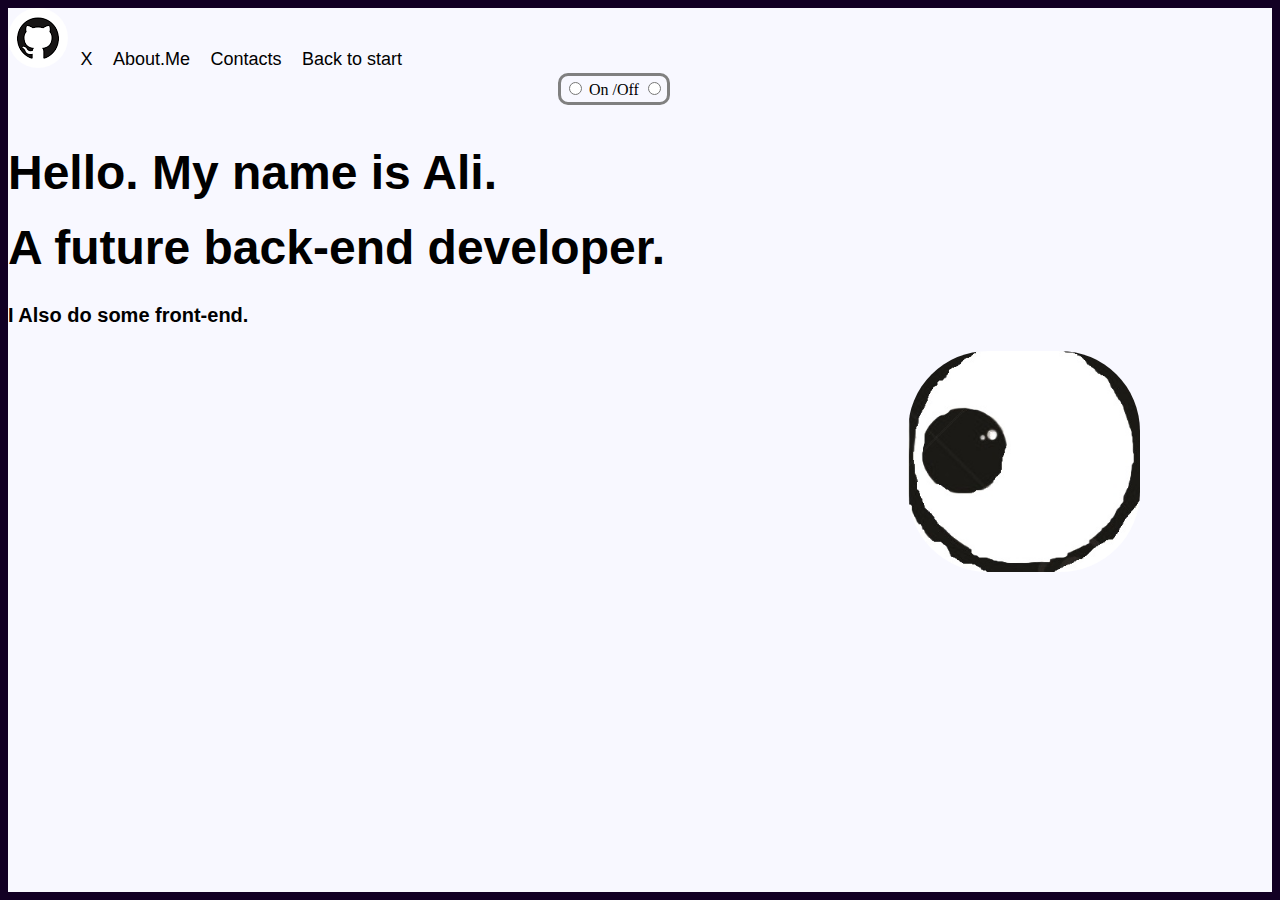
<file: PorfolioPage/public/index.html>
<html>
	<head>
		<title>My Porfolio</title>
		<link rel="icon" type="images/x-icon" href="porfolio.jpeg">
		<link rel="stylesheet" type="text/css" href="customize.css">
		<script src="Var.js"></script>
		<meta http-equiv="Content-Type" content="text/html; charset=utf-8">
	</head>
	<body>
		<div id="topstuff" style="font-family: 'Segoe UI', Tahoma, Geneva, Verdana, sans-serif;">
			<button type="button" id="projectbtn" style="background-color:ghostwhite; border-color: transparent; background: url(github.jpeg); height:60px; width:60px; border-radius: 80px;"></button>			
			<button type="button" id="twitterbtn" style="background-color: ghostwhite; border-color: transparent; font-family: 'Gill Sans', 'Gill Sans MT', Calibri, 'Trebuchet MS', sans-serif; font-size:large ">X</button>
			<button type= "button" id="aboutbtn" style="background-color: ghostwhite; border-color: transparent; font-family: 'Gill Sans', 'Gill Sans MT', Calibri, 'Trebuchet MS', sans-serif; font-size:large">About.Me</button>
			<button type="button" id="Contactbtn" style="background-color: ghostwhite; border-color: transparent; font-family: 'Gill Sans', 'Gill Sans MT', Calibri, 'Trebuchet MS', sans-serif; font-size:large">Contacts</button>
			<button type="button" id="Startbtn" style="background-color: ghostwhite; border-color: transparent; font-family: 'Gill Sans', 'Gill Sans MT', Calibri, 'Trebuchet MS', sans-serif; font-size:large">Back to start</button>
			</div>
			
		
		<table id="switchtb">
				<tr>
					<td>
						<input type="radio" id="switch" name="light_switch" value="On">
						<label>On</label>
						<label>/Off</label>
						<input type="radio" id="switch2" name="light_switch" value="Off">
					</td>
				</tr>
		</table>
		
		<div id="aboutme">
			<h1 style="font-size: 80px; font-family:'Gill Sans', 'Gill Sans MT', Calibri, 'Trebuchet MS', sans-serif ;">About.Me:</h1>
			<h4 style="font-size:20px; font-family:'Gill Sans', 'Gill Sans MT', Calibri, 'Trebuchet MS', sans-serif; margin-top:-40px; margin-left:40px;">Im a highschool student in Jamaica, New York. </h4>
			<h6 style="font-size:15px; font-family:'Gill Sans', 'Gill Sans MT', Calibri, 'Trebuchet MS', sans-serif; margin-top:-20px; margin-left:40px;">Since freshman year of highschool I had a love for helping</h6>
			<h6 style="font-size:15px; font-family:'Gill Sans', 'Gill Sans MT', Calibri, 'Trebuchet MS', sans-serif; margin-top:-30px; margin-left:40px;">people with complex issues. Such as math and science</h6>
			<h6 style="font-size:15px; font-family:'Gill Sans', 'Gill Sans MT', Calibri, 'Trebuchet MS', sans-serif; margin-top:-30px; margin-left:40px;">based questions. Giving great detail of how to solve that said issue.</h6>
			<h6 style="font-size:15px; font-family:'Gill Sans', 'Gill Sans MT', Calibri, 'Trebuchet MS', sans-serif; margin-top:-30px; margin-left:40px;">When I'm not solving issue/coding, You'll see me workout, study, and doing wrestling.</h6>
			<img src="Me.jpeg" width="10%" style="margin-left: 800px; margin-top:-300px; background-color: ghostwhite;">
		</div>	
		<div id="contacts">
			<h2 style="font-size: 20px; font-family:'Gill Sans', 'Gill Sans MT', Calibri, 'Trebuchet MS', sans-serif ;">My number:(+1)347-750-4280</h2>
			<h2 style="font-size: 20px; font-family:'Gill Sans', 'Gill Sans MT', Calibri, 'Trebuchet MS', sans-serif ;">My socials:</h2>
			<a href="https://www.instagram.com/itzyaboiiali/" id="Insta" style="color:black">Instagram</a>
			<a href="https://twitter.com/simplydisrrupt" id="Twitter" style="color:black">Twitter/X</a>
		</div>
		
		<div id="frontpageinfo" style="font-size:32px;">
			<h2 style="font-family: 'Gill Sans', 'Gill Sans MT', Calibri, 'Trebuchet MS', sans-serif;">Hello. My name is Ali.</h2>
			<h2 style="margin-top:-20px; font-family: 'Gill Sans', 'Gill Sans MT', Calibri, 'Trebuchet MS', sans-serif;">A future back-end developer.</h2>	
			<h5 style="margin-top:-10px; font-size: 20px; font-family: 'Gill Sans', 'Gill Sans MT', Calibri, 'Trebuchet MS', sans-serif;">I Also do some front-end.</h5>
		</div>
		
		<div id="images">
			<img src="awake.jpg" id="awakeimg" style="width:50%; margin-left:100px; margin-top:-5px;">
			<img src="sleeping.jpg" id="sleepingimg" style="width:50%; margin-left:100px; margin-top:-5px;">
		</div>
		

	</body>
</html>
</file>
<file: PorfolioPage/public/customize.css>
html{
	background-color: #120024;
}

body
{
	background-color: ghostwhite;
	
}
#switchtb
{
	border-style: solid;
	border-radius: 10px;
	margin-left:550px;
	
}

#images
{
	background-color: transparent;
	margin-left:800px;
	margin-top:-10px;
}
#awakeimg {
    border-radius: 80px;
    }

#sleepingimg {
    border-radius: 150px;
    }
</file>
